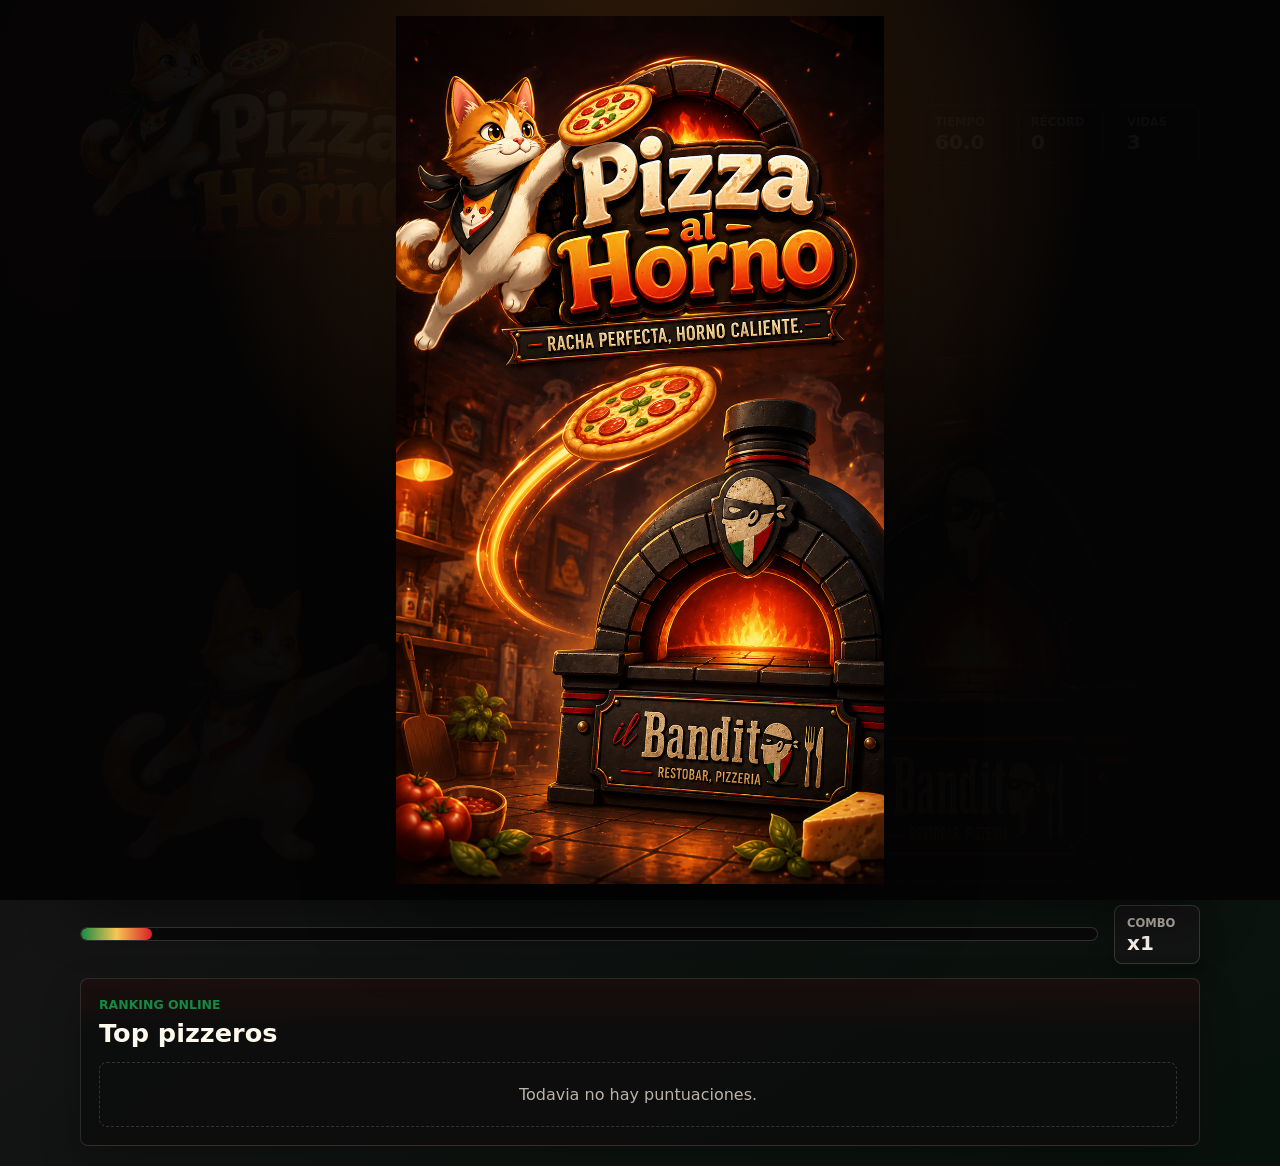
<file: index.html>
<!doctype html>
<html lang="es">
  <head>
    <meta charset="utf-8" />
    <meta name="viewport" content="width=device-width, initial-scale=1" />
    <title>Pizza al Horno</title>
    <link rel="stylesheet" href="styles.css" />
  </head>
  <body>
    <div class="welcome-splash" id="welcomeSplash" aria-hidden="true">
      <img
        class="welcome-splash-image"
        src="./assets/welcome-splash.png"
        alt="Bienvenida Pizza al Horno"
      />
    </div>
    <main class="game-shell">
      <section class="game-panel" aria-label="Juego Pizza al Horno">
        <div class="topbar">
          <div class="brand">
            <img
              class="brand-logo"
              src="./assets/logo-pizza-horno.png"
              alt="Pizza al Horno"
            />
          </div>
          <div class="stats" aria-live="polite">
            <div>
              <span>Pizzas</span>
              <strong id="score">0</strong>
            </div>
            <div>
              <span>Tiempo</span>
              <strong id="time">45.0</strong>
            </div>
          <div>
            <span>Récord</span>
            <strong id="best">0</strong>
          </div>
          <div>
            <span>Vidas</span>
            <strong id="lives">3</strong>
          </div>
        </div>
        </div>

        <div class="canvas-wrap">
          <canvas id="game" width="1280" height="720"></canvas>
          <div class="screen-layer" id="overlay">
            <div class="modal">
              <img
                class="modal-art"
                id="modalArt"
                src="./assets/out-of-lives-cat.png"
                alt="Te quedaste sin vidas"
              />
              <p class="kicker" id="modalKicker">Listo para servir</p>
              <h2 id="modalTitle">Lanza pizzas al horno</h2>
              <p id="modalCopy">Toca en el momento justo. Tienes 3 vidas y ganas +30 segundos cada 10 pizzas.</p>
              <form class="score-form is-hidden" id="scoreForm">
                <label class="score-label" for="playerName">Nombre del ranking</label>
                <input
                  id="playerName"
                  name="playerName"
                  type="text"
                  maxlength="18"
                  autocomplete="nickname"
                  placeholder="Bandito"
                  required
                />
                <label class="score-label" for="playerPhone">Telefono para premio</label>
                <input
                  id="playerPhone"
                  name="playerPhone"
                  type="tel"
                  maxlength="24"
                  autocomplete="tel"
                  placeholder="+34 600 000 000"
                  required
                />
                <label class="score-label" for="playerEmail">Email para premio</label>
                <input
                  id="playerEmail"
                  name="playerEmail"
                  type="email"
                  maxlength="60"
                  autocomplete="email"
                  placeholder="pizza@cliente.com"
                  required
                />
                <p class="score-note">El ranking publico solo mostrara nombre y puntuacion.</p>
                <button id="saveScoreButton" type="submit">Guardar puntuacion</button>
              </form>
              <button id="startButton" type="button">Jugar</button>
            </div>
          </div>
        </div>

        <div class="bottombar">
          <div class="heat-meter" aria-label="Calor del horno">
            <span id="heatFill"></span>
          </div>
          <div class="combo">
            <span>Combo</span>
            <strong id="combo">x1</strong>
          </div>
        </div>

        <section class="leaderboard" id="publicLeaderboard" aria-label="Ranking local">
          <div class="leaderboard-head">
            <div>
              <p class="leaderboard-kicker" id="leaderboardKicker">Ranking local</p>
              <h2>Top pizzeros</h2>
            </div>
            <p class="leaderboard-copy" id="leaderboardIntro">
              Primero montamos la experiencia completa aqui; luego la conectamos.
            </p>
          </div>
          <div class="leaderboard-list" id="leaderboardList"></div>
        </section>
      </section>
    </main>
    <script src="game-config.js"></script>
    <script src="game.js"></script>
  </body>
</html>
</file>
<file: styles.css>
:root {
  color-scheme: dark;
  --black: #090909;
  --charcoal: #151515;
  --panel: #202020;
  --white: #fff8ed;
  --muted: #b9b2aa;
  --red: #d71f26;
  --deep-red: #830f18;
  --green: #168a43;
  --gold: #f7c653;
  --shadow: rgba(0, 0, 0, 0.45);
}

* {
  box-sizing: border-box;
}

html,
body {
  min-height: 100%;
}

body {
  margin: 0;
  background:
    radial-gradient(circle at 20% 10%, rgba(215, 31, 38, 0.22), transparent 26rem),
    linear-gradient(145deg, #070707 0%, #141414 48%, #07120c 100%);
  color: var(--white);
  font-family:
    Inter, ui-sans-serif, system-ui, -apple-system, BlinkMacSystemFont, "Segoe UI",
    sans-serif;
}

.welcome-splash {
  position: fixed;
  inset: 0;
  z-index: 120;
  display: grid;
  place-items: center;
  padding: 16px;
  background:
    radial-gradient(circle at 50% 18%, rgba(255, 141, 45, 0.24), transparent 28rem),
    rgba(6, 5, 5, 0.96);
  transition:
    opacity 500ms ease,
    visibility 500ms ease;
}

.welcome-splash.is-hidden {
  opacity: 0;
  visibility: hidden;
  pointer-events: none;
}

.welcome-splash-image {
  display: block;
  width: min(100%, 560px);
  max-height: calc(100vh - 32px);
  object-fit: contain;
  filter: drop-shadow(0 24px 46px rgba(0, 0, 0, 0.48));
}

button,
canvas {
  -webkit-tap-highlight-color: transparent;
}

.game-shell {
  min-height: 100vh;
  display: grid;
  place-items: center;
  padding: 20px;
}

.game-panel {
  width: min(1120px, 100%);
  display: grid;
  gap: 14px;
}

.topbar,
.bottombar {
  display: flex;
  align-items: center;
  justify-content: space-between;
  gap: 16px;
}

.brand {
  display: flex;
  align-items: center;
  min-width: 0;
}

h1,
h2,
p {
  margin: 0;
}

.brand-logo {
  display: block;
  width: clamp(220px, 30vw, 360px);
  height: auto;
  object-fit: contain;
  filter: drop-shadow(0 12px 28px rgba(0, 0, 0, 0.28));
}

.stats {
  display: flex;
  gap: 10px;
}

.stats div,
.combo {
  min-width: 86px;
  padding: 10px 12px;
  border: 1px solid rgba(255, 248, 237, 0.16);
  background: rgba(21, 21, 21, 0.82);
  border-radius: 8px;
  box-shadow: 0 12px 26px rgba(0, 0, 0, 0.24);
}

.stats span,
.combo span {
  display: block;
  color: var(--muted);
  font-size: 0.72rem;
  font-weight: 700;
  letter-spacing: 0;
  text-transform: uppercase;
}

.stats strong,
.combo strong {
  display: block;
  margin-top: 3px;
  font-size: 1.25rem;
  line-height: 1;
}

.canvas-wrap {
  position: relative;
  overflow: hidden;
  border: 3px solid #050505;
  border-radius: 8px;
  background: #111;
  box-shadow: 0 24px 55px rgba(0, 0, 0, 0.44);
  aspect-ratio: 16 / 9;
}

canvas {
  width: 100%;
  height: 100%;
  display: block;
  cursor: pointer;
  touch-action: manipulation;
}

.screen-layer {
  position: absolute;
  inset: 0;
  display: grid;
  place-items: center;
  padding: 18px;
  background: rgba(0, 0, 0, 0.44);
  overflow: auto;
  z-index: 12;
}

.screen-layer.is-hidden {
  opacity: 0;
  pointer-events: none;
}

.modal {
  width: min(380px, 100%);
  border-radius: 8px;
  border: 1px solid rgba(255, 248, 237, 0.18);
  background: rgba(12, 12, 12, 0.86);
  padding: 24px;
  text-align: center;
  box-shadow: 0 24px 70px rgba(0, 0, 0, 0.62);
  backdrop-filter: blur(10px);
}

.modal-art {
  display: none;
  width: min(460px, 100%);
  height: auto;
  margin: -8px auto 10px;
  filter: drop-shadow(0 14px 28px rgba(0, 0, 0, 0.32));
}

.kicker {
  color: var(--green);
  font-size: 0.78rem;
  font-weight: 800;
  letter-spacing: 0;
  text-transform: uppercase;
}

.modal h2 {
  margin-top: 8px;
  font-size: clamp(1.45rem, 4vw, 2.4rem);
  line-height: 1.02;
}

.modal p:not(.kicker) {
  margin-top: 12px;
  color: var(--muted);
  line-height: 1.45;
}

.screen-layer[data-mode="out-of-lives"] .modal {
  width: min(560px, 100%);
  padding-top: 18px;
}

.screen-layer[data-mode="out-of-lives"] {
  position: fixed;
  inset: 0;
  z-index: 60;
  place-items: start center;
  padding: 20px 18px max(20px, env(safe-area-inset-bottom));
}

.screen-layer[data-mode="out-of-lives"] .modal-art {
  display: block;
}

.screen-layer[data-mode="out-of-lives"] .kicker,
.screen-layer[data-mode="out-of-lives"] #modalCopy {
  display: none;
}

.screen-layer[data-mode="out-of-lives"] .modal h2 {
  margin-top: 4px;
  font-size: clamp(1.25rem, 3vw, 2rem);
}

.screen-layer[data-mode="out-of-lives"] .score-form {
  margin-top: 18px;
}

.screen-layer[data-mode="out-of-lives"] .modal {
  margin-top: 12px;
}

.score-form {
  display: grid;
  gap: 10px;
  margin-top: 16px;
}

.score-form.is-hidden {
  display: none;
}

.score-label {
  text-align: left;
  color: var(--muted);
  font-size: 0.8rem;
  font-weight: 700;
}

.score-note {
  color: var(--muted);
  font-size: 0.8rem;
  line-height: 1.35;
  text-align: left;
}

input {
  width: 100%;
  border: 1px solid rgba(255, 248, 237, 0.18);
  border-radius: 8px;
  padding: 12px 14px;
  background: rgba(255, 248, 237, 0.06);
  color: var(--white);
  font: inherit;
}

input::placeholder {
  color: rgba(255, 248, 237, 0.42);
}

input:focus {
  outline: 2px solid rgba(247, 198, 83, 0.45);
  outline-offset: 2px;
}

button {
  width: 100%;
  margin-top: 20px;
  border: 0;
  border-radius: 8px;
  padding: 13px 18px;
  color: var(--white);
  background: linear-gradient(135deg, var(--red), var(--deep-red));
  font: inherit;
  font-weight: 850;
  cursor: pointer;
  box-shadow: 0 14px 28px rgba(215, 31, 38, 0.32);
}

button:hover {
  filter: brightness(1.08);
}

button:active {
  transform: translateY(1px);
}

.heat-meter {
  position: relative;
  height: 14px;
  flex: 1;
  overflow: hidden;
  border: 1px solid rgba(255, 248, 237, 0.16);
  border-radius: 999px;
  background: #070707;
}

.heat-meter span {
  position: absolute;
  inset: 0 auto 0 0;
  width: 0%;
  border-radius: inherit;
  background: linear-gradient(90deg, var(--green), var(--gold), var(--red));
  transition: width 180ms ease;
}

.leaderboard {
  display: grid;
  gap: 14px;
  padding: 18px;
  border: 1px solid rgba(255, 248, 237, 0.12);
  border-radius: 8px;
  background:
    linear-gradient(180deg, rgba(215, 31, 38, 0.08), transparent 30%),
    rgba(12, 12, 12, 0.84);
  box-shadow: 0 18px 40px rgba(0, 0, 0, 0.24);
}

.leaderboard.is-hidden {
  display: none;
}

.leaderboard-head {
  display: flex;
  align-items: end;
  justify-content: space-between;
  gap: 16px;
}

.leaderboard-kicker {
  color: var(--green);
  font-size: 0.78rem;
  font-weight: 800;
  text-transform: uppercase;
}

.leaderboard h2 {
  margin-top: 6px;
  font-size: clamp(1.3rem, 2vw, 1.9rem);
}

.leaderboard-copy {
  max-width: 420px;
  color: var(--muted);
  line-height: 1.45;
  text-align: right;
}

.leaderboard-list {
  display: grid;
  gap: 8px;
  max-height: 420px;
  overflow: auto;
  padding-right: 4px;
}

.leaderboard-row {
  display: grid;
  grid-template-columns: 56px minmax(0, 1fr) 90px 90px;
  align-items: center;
  gap: 10px;
  padding: 12px 14px;
  border: 1px solid rgba(255, 248, 237, 0.08);
  border-radius: 8px;
  background: rgba(255, 248, 237, 0.03);
}

.leaderboard-row.is-top {
  border-color: rgba(247, 198, 83, 0.3);
  background: linear-gradient(90deg, rgba(247, 198, 83, 0.08), rgba(255, 248, 237, 0.03));
}

.leaderboard-row.is-latest {
  border-color: rgba(22, 138, 67, 0.42);
  box-shadow: inset 0 0 0 1px rgba(22, 138, 67, 0.25);
}

.leaderboard-rank {
  font-size: 1.1rem;
  font-weight: 800;
  color: var(--gold);
}

.leaderboard-name {
  min-width: 0;
}

.leaderboard-name strong,
.leaderboard-name span,
.leaderboard-score,
.leaderboard-date {
  display: block;
}

.leaderboard-name strong {
  overflow: hidden;
  text-overflow: ellipsis;
  white-space: nowrap;
  font-size: 1rem;
}

.leaderboard-name span,
.leaderboard-date {
  margin-top: 3px;
  color: var(--muted);
  font-size: 0.82rem;
}

.leaderboard-score {
  text-align: right;
  font-size: 1.3rem;
  font-weight: 900;
}

.leaderboard-empty {
  padding: 22px 16px;
  border: 1px dashed rgba(255, 248, 237, 0.16);
  border-radius: 8px;
  color: var(--muted);
  text-align: center;
}

.private-board {
  display: grid;
  gap: 14px;
  padding: 18px;
  border: 1px solid rgba(247, 198, 83, 0.18);
  border-radius: 8px;
  background:
    linear-gradient(180deg, rgba(22, 138, 67, 0.08), transparent 30%),
    rgba(10, 10, 10, 0.88);
}

.private-board.is-hidden {
  display: none;
}

.admin-filters {
  display: flex;
  flex-wrap: wrap;
  gap: 8px;
}

.admin-chip {
  width: auto;
  margin-top: 0;
  padding: 9px 12px;
  border: 1px solid rgba(255, 248, 237, 0.14);
  background: rgba(255, 248, 237, 0.06);
  box-shadow: none;
  font-size: 0.9rem;
}

.admin-chip.is-active {
  border-color: rgba(22, 138, 67, 0.44);
  background: linear-gradient(135deg, rgba(22, 138, 67, 0.28), rgba(12, 12, 12, 0.3));
}

.private-list {
  display: grid;
  gap: 8px;
  max-height: 360px;
  overflow: auto;
  padding-right: 4px;
}

.private-row {
  display: grid;
  grid-template-columns: 60px minmax(0, 1fr) 150px 220px 90px 90px;
  gap: 10px;
  align-items: center;
  padding: 12px 14px;
  border: 1px solid rgba(255, 248, 237, 0.08);
  border-radius: 8px;
  background: rgba(255, 248, 237, 0.03);
}

.private-cell {
  min-width: 0;
  overflow: hidden;
  text-overflow: ellipsis;
  white-space: nowrap;
}

.private-row .leaderboard-rank,
.private-row .leaderboard-score {
  text-align: left;
}

.admin-body {
  min-height: 100vh;
}

.admin-shell {
  min-height: 100vh;
  display: grid;
  place-items: start center;
  padding: 24px;
}

.admin-panel {
  width: min(1120px, 100%);
  display: grid;
  gap: 16px;
}

.admin-header {
  display: flex;
  align-items: center;
  justify-content: space-between;
  gap: 18px;
  padding: 18px;
  border: 1px solid rgba(255, 248, 237, 0.12);
  border-radius: 8px;
  background: rgba(12, 12, 12, 0.82);
}

.admin-header-copy {
  text-align: right;
}

.admin-header-copy h1 {
  font-size: clamp(1.7rem, 3vw, 2.6rem);
}

.admin-header-copy p:last-child,
.admin-muted,
.admin-copyline {
  color: var(--muted);
  line-height: 1.45;
}

.admin-login-card {
  width: min(520px, 100%);
  padding: 22px;
  border: 1px solid rgba(255, 248, 237, 0.12);
  border-radius: 8px;
  background: rgba(12, 12, 12, 0.84);
  box-shadow: 0 18px 40px rgba(0, 0, 0, 0.24);
}

.admin-login-card.is-hidden {
  display: none;
}

.admin-login-card h2 {
  font-size: 1.6rem;
}

.admin-error {
  margin-top: 12px;
  color: #ff8e8e;
}

.admin-error.is-hidden {
  display: none;
}

.logout-chip {
  background: linear-gradient(135deg, #3a3a3a, #1b1b1b);
}

@media (max-width: 720px) {
  .game-shell {
    padding: 10px;
  }

  .welcome-splash {
    padding: 10px;
  }

  .welcome-splash-image {
    width: min(100%, 480px);
    max-height: calc(100vh - 20px);
  }

  .topbar {
    align-items: flex-start;
  }

  .stats {
    flex-wrap: wrap;
    justify-content: flex-end;
  }

  .stats div {
    min-width: 72px;
    padding: 8px 9px;
  }

  .brand-logo {
    width: min(250px, 52vw);
  }

  .screen-layer {
    padding: 18px 14px max(18px, env(safe-area-inset-bottom));
  }

  .screen-layer.form-mode {
    position: fixed;
    place-items: start center;
  }

  .modal {
    width: min(440px, 100%);
    padding: 18px;
  }

  .screen-layer[data-mode="out-of-lives"] .modal {
    width: min(480px, 100%);
    padding: 16px;
    margin-top: 0;
  }

  .screen-layer[data-mode="out-of-lives"] .modal-art {
    width: min(100%, 420px);
    margin-top: -4px;
    margin-bottom: 8px;
  }

  .screen-layer.form-mode .modal {
    margin-top: 18px;
  }

  .leaderboard {
    padding: 14px;
  }

  .leaderboard-head {
    align-items: start;
    flex-direction: column;
  }

  .leaderboard-copy {
    max-width: none;
    text-align: left;
  }

  .leaderboard-row {
    grid-template-columns: 44px minmax(0, 1fr) 68px;
  }

  .leaderboard-date {
    display: none;
  }

  .private-board {
    padding: 14px;
  }

  .admin-filters {
    gap: 6px;
  }

  .private-row {
    grid-template-columns: 44px minmax(0, 1fr);
  }

  .private-row .private-cell:nth-child(n + 3) {
    grid-column: 2;
  }

  .admin-shell {
    padding: 14px;
  }

  .admin-header {
    align-items: start;
    flex-direction: column;
  }

  .admin-header-copy {
    text-align: left;
  }
}
</file>
